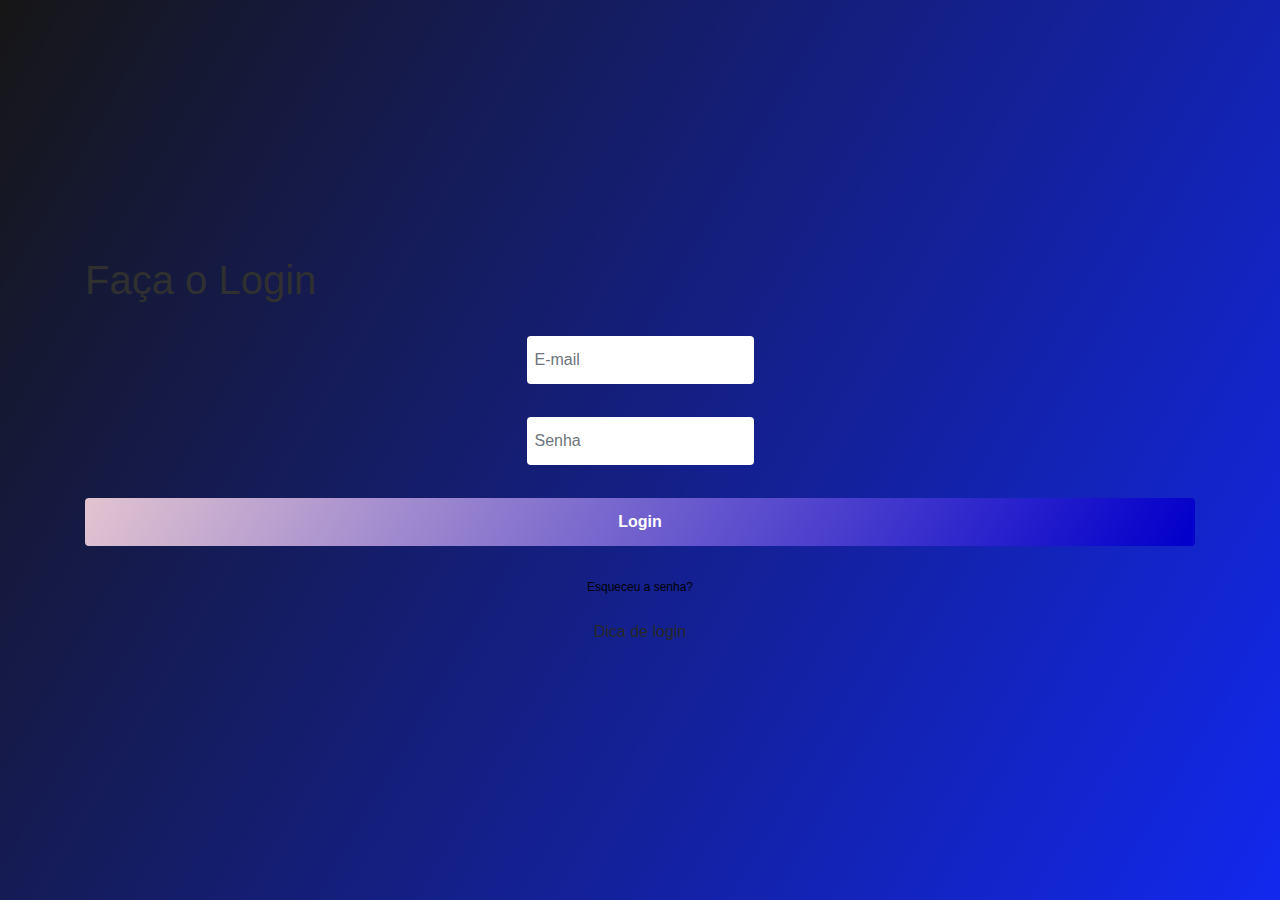
<file: index.html>
<!DOCTYPE html>
<html lang="en">

<head>
    <meta charset="UTF-8">
    <meta http-equiv="X-UA-Compatible" content="IE=edge">
    <meta name="viewport" content="width=device-width, initial-scale=1.0">
    <link rel="stylesheet" href="https://stackpath.bootstrapcdn.com/bootstrap/4.5.2/css/bootstrap.min.css">
    <link rel="stylesheet" href="styles/style.css">
    <link rel="shortcut icon" href="styles/images/favicon/favicon.ico" type="image/x-icon">

    <title>Autenticação</title>
</head>

<body>
    <main class="login">

        <div class="container">

            <h1 class="login_title">Faça o Login</h1>

            <form class="login-form">

                <div class="form-group">
                    <input class="form-control login_input" type="email" placeholder="E-mail" id="e-mail">
                    <span class="login_input-border"></span>
                </div>

                <div class="form-group">
                    <input class="form-control login_input" type="password" placeholder="Senha" id="senha">
                    <span class="login_input-border"></span>
                </div>

                <button class="btn btn-primary login_submit" id="login" onclick="logar(); return false">Login</button>

                <a style="text-decoration: none; color: black;" class="login_reset" href="paginas/esqueci a senha.html">Esqueceu a senha?</a>
                <br>
                <a style="text-decoration: none; color: rgb(39, 39, 39);" href="paginas/esqueci a senha.html">Dica de login</a>

            </form>
        </div>
    </main>

    <!-- Bootstrap JS e jQuery (opcional, necessário para alguns recursos do Bootstrap) -->
    <script src="https://code.jquery.com/jquery-3.5.1.slim.min.js"></script>
    <script src="https://cdn.jsdelivr.net/npm/@popperjs/core@2.0.7/dist/umd/popper.min.js"></script>
    <script src="https://stackpath.bootstrapcdn.com/bootstrap/4.5.2/js/bootstrap.min.js"></script>
    <script src="scripts/main.js" defer></script>
</body>

</html>
</file>
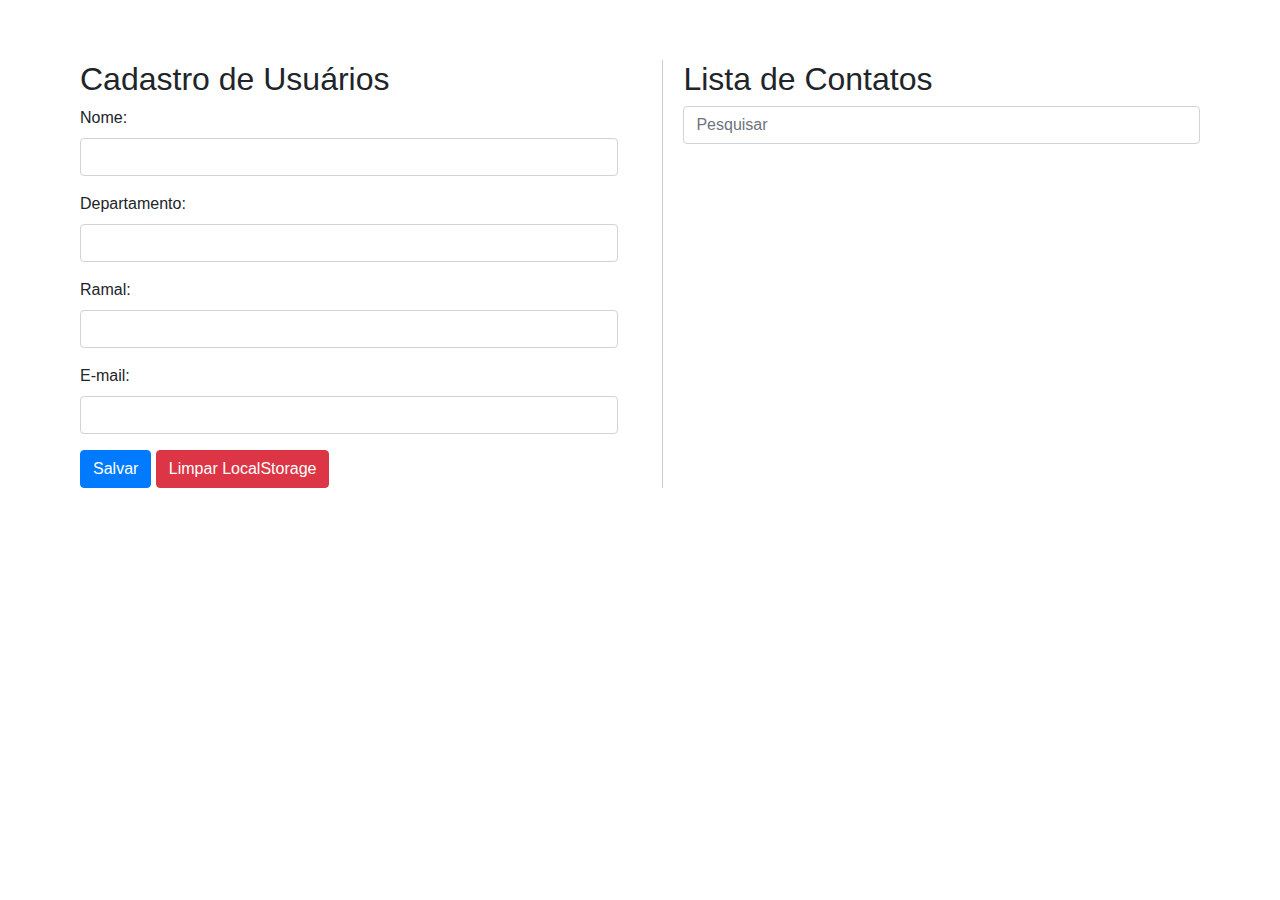
<file: paginas/agenda.html>
<!DOCTYPE html>
<html lang="pt-br">
<head>
  <meta charset="UTF-8">
  <meta name="viewport" content="width=device-width, initial-scale=1.0">
  <link rel="stylesheet" href="https://stackpath.bootstrapcdn.com/bootstrap/4.5.2/css/bootstrap.min.css">
  <style>
    body {
      font-family: 'Arial', sans-serif;
      margin: 0;
      padding: 0;
    }

    .container {
      display: flex;
      flex-direction: column;
      margin-top: 50px;
      padding: 10px;
    }

    .form-container,
    .contacts-container {
      width: 100%;
      margin-bottom: 20px;
    }

    .contacts-container {
      border-left: none;
      padding-left: 0;
    }

    .search-bar {
      margin-bottom: 20px;
    }

    .contact-item {
      margin-bottom: 20px;
      padding: 10px;
      border: 1px solid #ccc;
      border-radius: 5px;
      display: flex;
      justify-content: space-between;
      align-items: center;
    }

    .contact-item .btn {
      padding: 0.2rem 0.5rem;
      font-size: 12px;
    }

    .contact-item .btn-group {
      display: flex;
    }

    .contact-item .btn-group button {
      margin-right: 5px;
    }

    @media (min-width: 576px) {
      .container {
        flex-direction: row;
        justify-content: space-between;
      }

      .form-container,
      .contacts-container {
        width: 48%;
      }

      .contacts-container {
        border-left: 1px solid #ccc;
        padding-left: 20px;
      }
    }

    @media (max-width: 768px) {
      .contact-item .btn {
        padding: 0.2rem 0.5rem;
        font-size: 12px;
      }
    }

    @media (max-width: 576px) {
      .contact-item .btn {
        padding: 0.2rem 0.3rem;
        font-size: 10px;
      }
    }
  </style>
</head>
<body>

<div class="container">
  <div class="form-container">
    <h2>Cadastro de Usuários</h2>
    <form id="userForm">
      <div class="form-group">
        <label for="name">Nome:</label>
        <input type="text" class="form-control" id="name" required>
      </div>
      <div class="form-group">
        <label for="department">Departamento:</label>
        <input type="text" class="form-control" id="department" required>
      </div>
      <div class="form-group">
        <label for="ramal">Ramal:</label>
        <input type="text" class="form-control" id="ramal" required>
      </div>
      <div class="form-group">
        <label for="email">E-mail:</label>
        <input type="email" class="form-control" id="email" required>
      </div>
      <button type="button" class="btn btn-primary" onclick="salvarContato()">Salvar</button>
      <button type="button" class="btn btn-danger" onclick="limparLocalStorage()">Limpar LocalStorage</button>
    </form>
  </div>

  <div class="contacts-container">
    <h2>Lista de Contatos</h2>
    <div class="search-bar">
      <input type="text" class="form-control" id="searchInput" placeholder="Pesquisar" oninput="filtrarContatos()">
    </div>
    <ul id="contactsList" class="list-unstyled"></ul>
  </div>
</div>

<script>
  function salvarContato() {
    const name = document.getElementById('name').value;
    const department = document.getElementById('department').value;
    const ramal = document.getElementById('ramal').value;
    const email = document.getElementById('email').value;

    const contato = { name, department, ramal, email };

    // Recuperar contatos existentes do localStorage
    const contatosSalvos = JSON.parse(localStorage.getItem('contatos')) || [];

    // Adicionar novo contato
    contatosSalvos.push(contato);

    // Salvar no localStorage
    localStorage.setItem('contatos', JSON.stringify(contatosSalvos));

    // Limpar formulário
    document.getElementById('userForm').reset();

    // Atualizar lista de contatos
    exibirContatos();
  }

  function exibirContatos() {
    const contatosSalvos = JSON.parse(localStorage.getItem('contatos')) || [];
    const contactsList = document.getElementById('contactsList');

    // Limpar a lista antes de exibir os contatos
    contactsList.innerHTML = '';

    contatosSalvos.forEach((contato, index) => {
      const listItem = document.createElement('li');
      listItem.classList.add('contact-item');
      
      const infoContainer = document.createElement('div');
      infoContainer.innerHTML = `
        <strong>${contato.name}</strong> - ${contato.department} - Ramal: ${contato.ramal} - Email: ${contato.email}
      `;
      
      const actionsContainer = document.createElement('div');
      
      const editButton = document.createElement('button');
      editButton.classList.add('btn', 'btn-warning', 'mr-2');
      editButton.innerHTML = 'Editar';
      editButton.onclick = () => editarContato(index);
      
      const deleteButton = document.createElement('button');
      deleteButton.classList.add('btn', 'btn-danger');
      deleteButton.innerHTML = 'Excluir';
      deleteButton.onclick = () => excluirContato(index);

      actionsContainer.appendChild(editButton);
      actionsContainer.appendChild(deleteButton);
      
      listItem.appendChild(infoContainer);
      listItem.appendChild(actionsContainer);

      contactsList.appendChild(listItem);
    });
  }

  function filtrarContatos() {
    const contatosSalvos = JSON.parse(localStorage.getItem('contatos')) || [];
    const searchTerm = document.getElementById('searchInput').value.toLowerCase();
    const filteredContacts = contatosSalvos.filter(contato =>
      contato.name.toLowerCase().includes(searchTerm) ||
      contato.department.toLowerCase().includes(searchTerm) ||
      contato.ramal.toLowerCase().includes(searchTerm) ||
      contato.email.toLowerCase().includes(searchTerm)
    );

    // Exibir contatos filtrados
    const contactsList = document.getElementById('contactsList');

    // Limpar a lista antes de exibir os contatos filtrados
    contactsList.innerHTML = '';

    filteredContacts.forEach((contato, index) => {
      const listItem = document.createElement('li');
      listItem.classList.add('contact-item');
      
      const infoContainer = document.createElement('div');
      infoContainer.innerHTML = `
        <strong>${contato.name}</strong> - ${contato.department} - Ramal: ${contato.ramal} - Email: ${contato.email}
      `;
      
      const actionsContainer = document.createElement('div');
      
      const editButton = document.createElement('button');
      editButton.classList.add('btn', 'btn-warning', 'mr-2');
      editButton.innerHTML = 'Editar';
      editButton.onclick = () => editarContato(index);
      
      const deleteButton = document.createElement('button');
      deleteButton.classList.add('btn', 'btn-danger');
      deleteButton.innerHTML = 'Excluir';
      deleteButton.onclick = () => excluirContato(index);

      actionsContainer.appendChild(editButton);
      actionsContainer.appendChild(deleteButton);
      
      listItem.appendChild(infoContainer);
      listItem.appendChild(actionsContainer);

      contactsList.appendChild(listItem);
    });
  }

  function limparLocalStorage() {
    // Limpar o localStorage
    localStorage.removeItem('contatos');

    // Atualizar lista de contatos
    exibirContatos();
  }

  function editarContato(index) {
    const contatosSalvos = JSON.parse(localStorage.getItem('contatos')) || [];
    const contato = contatosSalvos[index];

    // Preencher o formulário de edição
    document.getElementById('name').value = contato.name;
    document.getElementById('department').value = contato.department;
    document.getElementById('ramal').value = contato.ramal;
    document.getElementById('email').value = contato.email;

    // Remover o contato da lista
    contatosSalvos.splice(index, 1);

    // Atualizar o localStorage
    localStorage.setItem('contatos', JSON.stringify(contatosSalvos));

    // Atualizar a lista de contatos exibida
    exibirContatos();
  }

  function excluirContato(index) {
    const contatosSalvos = JSON.parse(localStorage.getItem('contatos')) || [];

    // Remover o contato da lista
    contatosSalvos.splice(index, 1);

    // Atualizar o localStorage
    localStorage.setItem('contatos', JSON.stringify(contatosSalvos));

    // Atualizar a lista de contatos exibida
    exibirContatos();
  }

  // Exibir contatos na inicialização
  exibirContatos();
</script>

</body>
</html>
</file>
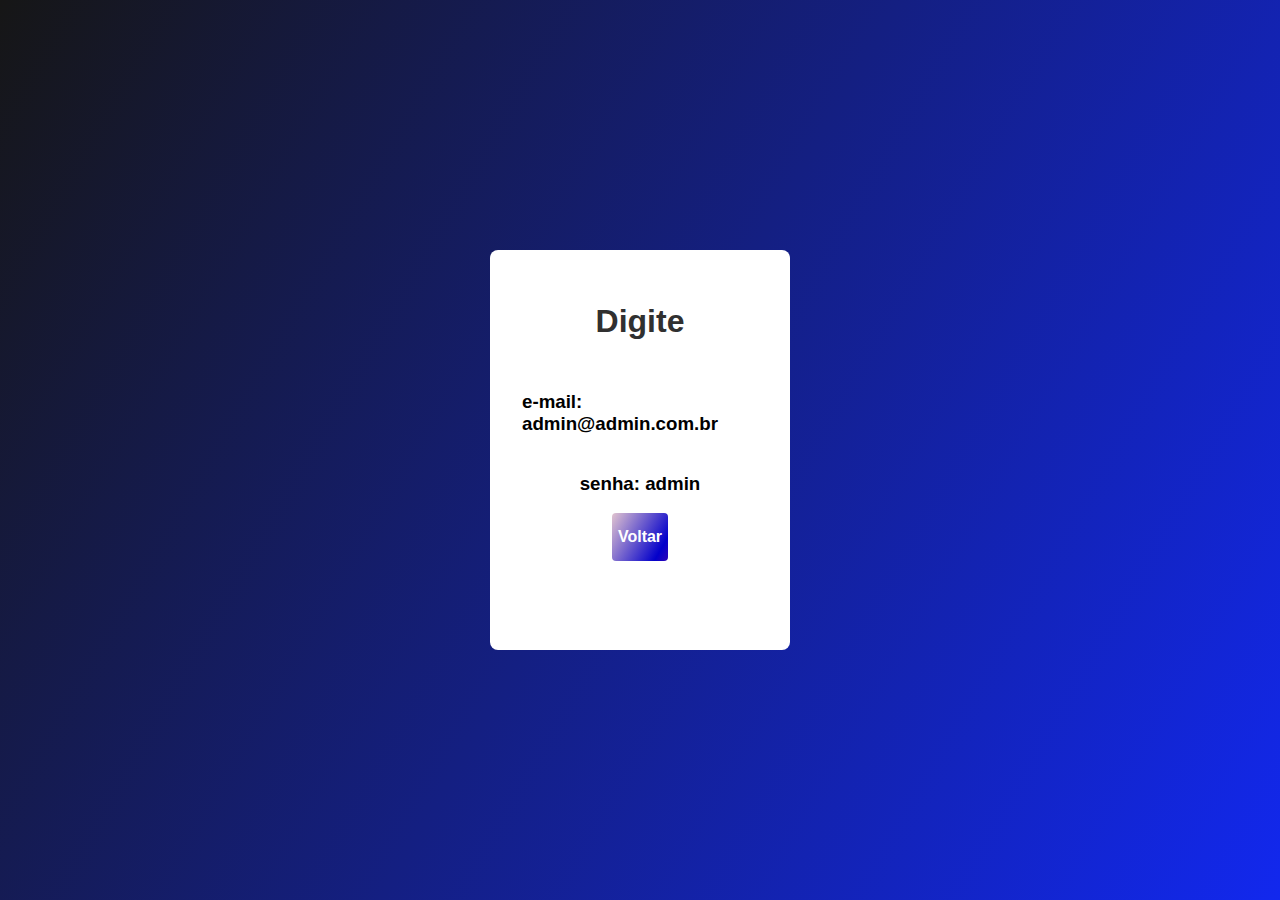
<file: paginas/esqueci a senha.html>
<!DOCTYPE html>
<html lang="en">
<head>
    <meta charset="UTF-8">
    <meta http-equiv="X-UA-Compatible" content="IE=edge">
    <meta name="viewport" content="width=device-width, initial-scale=1.0">
    <link rel="stylesheet" href="../styles/style.css">
    <script src="../scripts/main.js" defer></script>
    <title>Login</title>
</head>
<body>
    <main class="login">
        <div class="login_container">
            <h1 class="login_title">Digite</h1>
            <h3>e-mail: admin@admin.com.br</h3>
            <h3>senha: admin</h3>
            <a href="../index.html"><button class="login_submit">Voltar</button></a>
            </form>
        </div>
    </main>
</body>
</html>
</file>
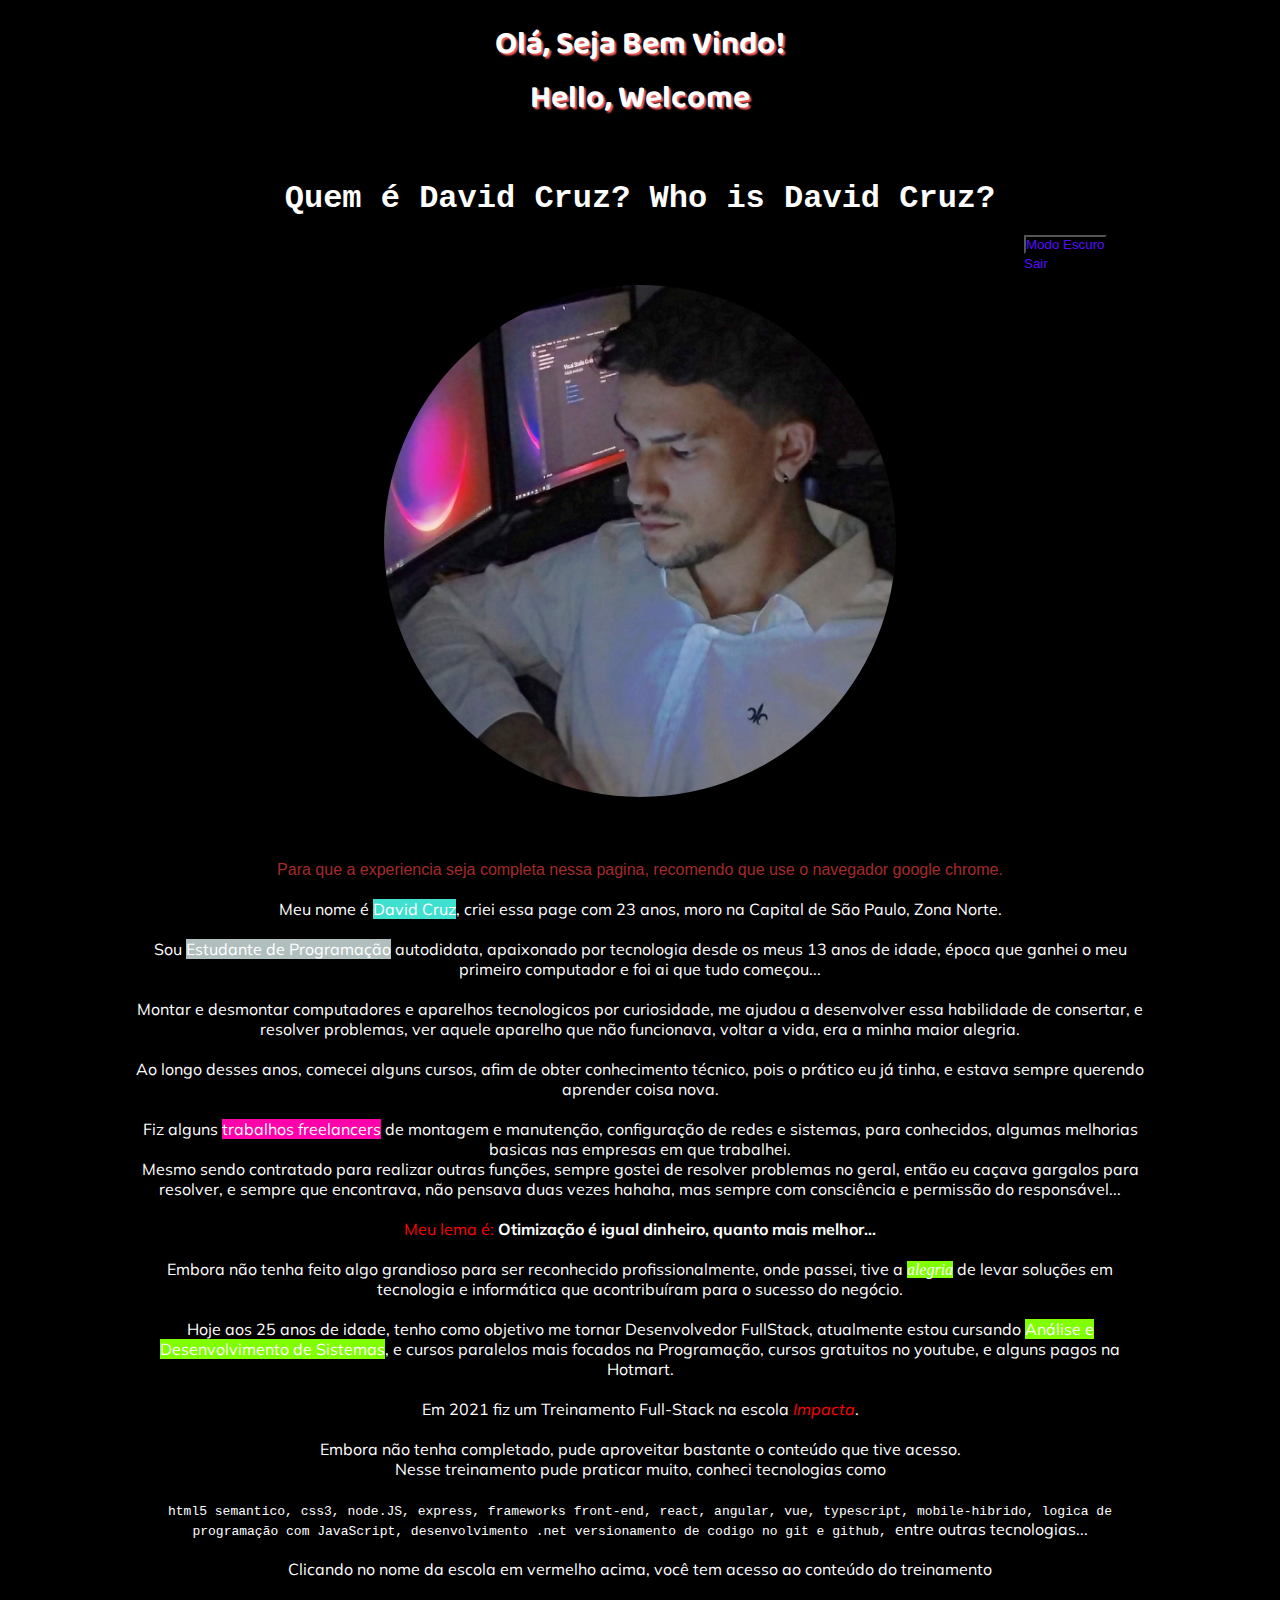
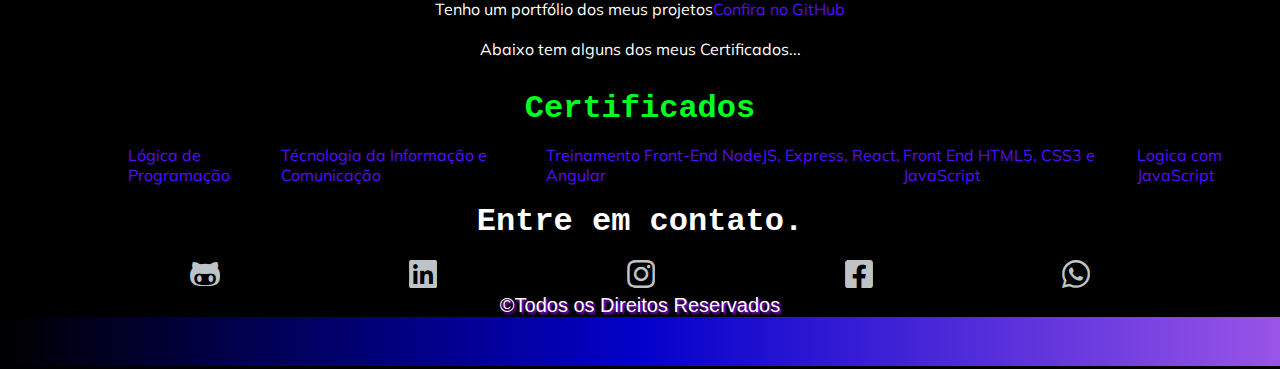
<file: profile/profile.html>
<!DOCTYPE html>
<html lang="pt-br">

<head>
    <meta charset="UTF-8">
    <meta http-equiv="X-UA-Compatible" content="IE=edge">
    <meta name="viewport" content="width=device-width, initial-scale=1.0">
    <link rel="shortcut icon" href="docs/img/favicon/favicon.ico" type="image/x-icon">
    <link rel="stylesheet" href="docs/style/main.css">
    <script src="docs/script/main.js" defer></script>
    <title>Olá, seja bem Vindo</title>
</head>

<body>
    <header>
        <h1>Olá, seja bem vindo! <br> Hello, welcome</h1>
    </header>
    <h2>
        Quem é David Cruz? Who is David Cruz?
    </h2>
    <button id="screen_mode"><a href=".././docs/script/main.js">Modo Escuro</a></button>
    <button class="sair"><a href=".././index.html">Sair</a></button>
    <!-- <mark style="background-color: chartreuse;">##</mark> -->
    <br>
    <div class="wrapper">
        <img class="img-wrapper" src="docs/img/perfil/IMG_20221017_222047_867.jpg" alt="imagem-perfil">
        <br><br>

        <br><br>
        <p style="  color: brown;
                    font-family: sans-serif;
                    cursor: pointer;
                                ">
            Para que a experiencia seja completa nessa pagina, recomendo que use o navegador google chrome.
        </p> <br>
        <p>
            Meu nome é <mark style="background-color: turquoise">David Cruz</mark>,
            criei essa page com 23 anos, moro na Capital de São Paulo, Zona Norte.
        </p>
        <br>
        <p>
            Sou <mark style="background-color: rgb(177, 190, 190);">Estudante de Programação</mark>
            autodidata, apaixonado por tecnologia desde os meus 13 anos de idade, época que ganhei o meu primeiro
            computador e foi ai que tudo começou...
        </p>
        <br>
        <!--sei que nao pode usar a tag br assim haha, vou corrigir-->
        <p>
            Montar e desmontar computadores e aparelhos tecnologicos por curiosidade, me ajudou a desenvolver essa
            habilidade de consertar, e resolver problemas, ver aquele aparelho que não funcionava, voltar a vida, era a
            minha maior alegria.
        </p>
        <br>
        <p>
            Ao longo desses anos, comecei alguns cursos, afim de obter
            conhecimento técnico, pois o prático eu já tinha, e estava sempre querendo aprender coisa nova.
        </p>
        <br>
        <p>
            Fiz alguns <mark style="background-color: rgb(255, 0, 170);">trabalhos freelancers</mark> de montagem e
            manutenção, configuração de redes e sistemas, para conhecidos, algumas melhorias basicas nas empresas em que
            trabalhei. <br>
            Mesmo sendo contratado para realizar outras funções, sempre gostei de resolver problemas no geral, então eu
            caçava gargalos para resolver, e sempre que encontrava, não pensava duas vezes hahaha, mas sempre com
            consciência e permissão do responsável...
        </p>
        <br>
        <p style="color: rgb(255, 0, 0);">Meu lema é: <b>Otimização é igual dinheiro, quanto mais melhor...</b>
        </p>
        <br>
        <p>
            Embora não tenha feito algo grandioso para ser reconhecido profissionalmente, onde passei, tive a <mark
                class="alegria" style="background-color: chartreuse;">alegria</mark> de levar soluções em tecnologia e
            informática que acontribuíram para o sucesso do negócio.
        </p>
        <br>
        <p>
            Hoje aos 25 anos de idade, tenho como objetivo me tornar Desenvolvedor FullStack, atualmente estou cursando
            <mark style="background-color: chartreuse;">Análise e Desenvolvimento de Sistemas</mark>, e cursos paralelos
            mais focados na Programação, cursos gratuitos no youtube, e alguns pagos na Hotmart.
        </p>
        <br>
        <p>
            Em 2021 fiz um <mark style="background-color:black; color: white"> Treinamento Full-Stack</mark> na escola
            <a class="escola" href="https://www.impacta.com.br/cursos/desenvolvedor-full-stack">Impacta</a>.
        </p>
        <br>
        <p>
            Embora não tenha completado, pude aproveitar bastante o conteúdo que tive acesso.
            <br>Nesse treinamento pude praticar muito, conheci tecnologias como
        </p>
        <br>
        <p>
            <code>html5 semantico, css3, node.JS, express, frameworks front-end, react, angular, vue, typescript, mobile-hibrido, logica de programação com JavaScript, desenvolvimento .net versionamento de codigo no git e github, </code>entre
            outras tecnologias...
        </p>
        <br>
        <p>
            Clicando no nome da escola em vermelho acima, você tem acesso ao conteúdo do treinamento
        </p>
        <br>
        <p>
            Tenho um portfólio dos meus projetos<a href="https://github.com/icruzdavid?tab=repositories">Confira no
                GitHub </a>
        </p>
        <br>
        <p>
            <mark>Abaixo</mark> tem alguns dos meus Certificados...
        </p>
    </div>

    <h2 style="color: rgb(0, 255, 34);">Certificados</h1>
        <div class="gallery">
            <div class="gallery-item">
                <p>
                    <a href="docs/certificados/pdfs/certificado logica de programação.pdf"
                        class="gallery-preview">Lógica de Programação</a>
                </p>
                <!--<img src="##"class="gallery-preview"/>-->
            </div>
            <div class="gallery-item">
                <p>
                    <a href="docs/certificados/pdfs/certificado tecnologia da info e comunicação.pdf">Técnologia da
                        Informação e Comunicação</a>
                </p>
                <!--<img src="##"class="gallery-preview"/>-->
            </div>
            <div class="gallery-item">
                <p>
                    <a href="docs/certificados/pdfs/Front End Node.JS/certificado-Front-End-Node-JS.pdf">Treinamento
                        Front-End NodeJS, Express, React, Angular</a>
                </p>
                <!--<img src="##"class="gallery-preview"/>-->
            </div>
            <div class="gallery-item">
                <p>
                    <a
                        href="docs/certificados/pdfs/Developer Front End com HTML5, CSS3 e JavaScript/desenvolvimento-front-end-html5.pdf">Front
                        End HTML5, CSS3 e JavaScript</a>
                </p>
                <!--<img src="##"class="gallery-preview"/>-->
            </div>
            <div class="gallery-item">
                <p>
                    <a
                        href="docs/certificados/pdfs/Conceitos de Lógica de Programação com JavaScript/logica-de-programacao-JavaScript.pdf">Logica
                        com JavaScript</a>
                </p>
                <!--<img src="docs/img/imgs-certificados/conceit-logica.png"class="gallery-preview"/>-->
            </div>
        </div>
        <h2>Entre em contato.</h2>
        <section class="social-media">
            <a href="https://github.com/icruzdavid" target="_blank"><i class="fab fa-github-alt"></i></a>
            <a href="https://www.linkedin.com/in/icruzdavid/" target="_blank"><i class="fab fa-linkedin"></i></a>
            <a href="https://www.instagram.com/icruzdavid/" target="_blank"><i class="fab fa-instagram"></i></a>
            <a href="https://www.facebook.com/icruzdavid" target="_blank"><i class="fab fa-facebook-square"></i></a>
            <a href="https://wa.me/5511981682592" target="_blank"><i class="fab fa-whatsapp"></i></a>
        </section>

        <footer>
            <p>&copy;Todos os Direitos Reservados</p>
        </footer>
        <!--AQUI COMEÇA O CSS
<style>
@import url('https://fonts.googleapis.com/css2?family=Baloo+Da+2:wght@400;500;600;700&family=Josefin+Slab:ital,wght@0,300;0,400;0,600;0,700;1,300;1,500;1,600&family=Mulish:ital,wght@0,200;0,300;0,400;0,500;1,200;1,300;1,400&display=swap');
@import url('https://cdnjs.cloudflare.com/ajax/libs/font-awesome/5.15.4/css/all.min.css');
*{
margin: 0;
padding: 0;
overflow-x: hidden;
scrollbar-highlight-color: aquamarine;
}
::-webkit-scrollbar {
width: 15px;
}
/* Track */
::-webkit-scrollbar-track {
box-shadow: inset 0 0 5px rgb(8, 8, 8); 
border-radius: 10px;
}
/* Handle */
::-webkit-scrollbar-thumb {
background: rgb(4, 185, 240); 
border-radius: 10px;
}
/* Handle on hover */
::-webkit-scrollbar-thumb:hover {
background: #2b2f31; 
border-radius: 10px;
}
:root{
--font-h1: "Baloo Da 2", serif; /*variavel para caso queira mudar as fontes n precise 1por 1*/
--font-h2: "Josefin Slab", serif; /*fonte secundaria, h2*/
--font-sobre: "Mulish", serif; /*fonte de ação p usar nos links, buttom, td q for ação*/
}
header{
height: 10vh;
padding-top: 0%;
padding-bottom: 5vh;
font-family: Verdana, Geneva, Tahoma, sans-serif;
text-align: center;
text-shadow: .2vh .2vh .2vh black;
color: white;
background: #bdc3c7;  
background: -webkit-linear-gradient(to right, #2c3e50, #bdc3c7);  
background: linear-gradient(to right, #2c3e50, #bdc3c7); 
overflow: hidden;
}
footer{
height: 8vh;
font-family: Verdana, Geneva, Tahoma, sans-serif;
text-align: center;
text-shadow: .2vh .2vh .2vh black;
color: white;
background: #bdc3c7;  
background: -webkit-linear-gradient(to right, #2c3e50, #bdc3c7);  
background: linear-gradient(to right, #2c3e50, #bdc3c7); 
}
.social-media{
display: flex;
position: relative;
width: 100%;
justify-content: space-evenly; /*distribui um espacinho entre os elemttos*/
}
h1{
font-family: var(--font-h1);
padding: 2vh;
text-transform: capitalize;
text-decoration: none;
}
h2{
text-align: center;
font-weight: bolder;
padding: 2vh;
font-family: monospace;
font-size: 32px;
}
footer p{
font-size: 20px;
}
div .wrapper p{
margin: 5vh 0 0 5vh;
font-family: var(--font-sobre);
letter-spacing: .5px;
}
mark:hover{
filter: invert();
cursor: pointer;
}
i:hover{
color: rgb(0, 0, 0);
}
a{
text-decoration: none;
}
a:hover{
color: red;
}
i{
font-size: 32px;
}
section i{
color: #bdc3c7 ;
}
div .wrapper{
width: 60%;
height: 100%;
}
div .img-wrapper{
width: 50%;
height: 50%;
margin-left: 30vh;
border-radius: 100%;
box-shadow: .4rem .5rem 1rem black;
}
/*certificados css*/
.gallery{
display: flex;
width: 90%;
margin-left: 10%;
}
.gallery-item img{
position: relative;
width: 50%;
height: auto;
border-style: solid;
cursor: pointer;
}


/*media queries*/
@media (max-width:415px) and (orientation:portrait){
header{
height:15vh;
}
.social-media{
display: flex;
position: relative;
width: 100%;
justify-content: space-evenly; /*distribui um espacinho entre os elemttos*/
}
div.wrapper{
width: 100%;
font-family: var(--font-sobre);
}
.wrapper p{
margin: 0 !important;
width: 95%;
padding: 1% 1%;
text-align: center;
font-family: var(--font-sobre);
}
div .img-wrapper{
width: 95%;
height: 40%;
margin-left: 2%;
border-radius: 100%;
}

.gallery{
display: flex;
flex-direction: column;
width: 90%;
margin-left: 25%;
}

.gallery-item img{
width: 50%;
height: auto;
border-style: solid;
cursor: pointer;
}
}
/* Smartphone modo paisagem */
@media (max-width:927px) and (orientation:landscape){
header{
height:25vh;
}
footer p{
text-align: center;
}
}
</styl>
-->
</body>

</html>
</file>
<file: styles/style.css>
:root {
    --input-linear: linear-gradient(120deg, #161616, #1228ee);
    --button-linar: linear-gradient(120deg, #e2c4d0, #0300cb, #dd1464);
    --white: #ffff

}



body{
    margin: 0;
    padding: 0;
    font-family: sans-serif;
}
.login {
    height: 100vh;
    background: var(--input-linear); /*aqui é a cor do degrade d fundo*/
    display: flex;
    justify-content: center;
    align-items: center;
}
.login_container {
    min-height: 400px;
    width:  300px;
    background-color: var(--white); /*aqui é a cor do conteiner branco login*/
    box-sizing: border-box; /*calcula o tam do padding ficar maior o navgtor*/
    padding: 32px;
    border-radius: 8px;
    display: flex;
    flex-direction: column;
    align-items: center;
}
.login_title {
    margin-bottom: 32px;
    color: #303030; /*aqui é a cor do texto grande LOGIN*/
}
.login-form {
    width: 100%;
    display: flex;
    flex-direction: column;
    align-items: center;
    justify-content: center;
}
.login_input{
    height: 48px;
    width: 100%;
    box-sizing: border-box;
    padding-left: 8px;
    border: unset;
    outline: none;
}
.login_input-border{
    height: 1px;
    width: 100%;
    margin-bottom: 16px;
    background-color: #cfcfcf;
    transition: .3s ease-in-out;
}
.login_input-border::after{
    content:'';
    display: block;
    height: 1px;
    width: 0;
    margin-bottom: 16px;
    background: var(--input-linear);
    transition: .3s ease-in-out;
}

.login_input:focus + .login_input-border::after {
    width: 100%;
} 

.login_submit{
    height: 48px;
    width: 100%;
    outline: none;
    background: var(--button-linar);
    background-size: 200%;
    margin-bottom: 32px;
    color:var(--white);
    font-size: 16px;
    font-weight: bold;
    border: unset;
    border-radius: 4px;
    cursor: pointer;
    transition: .5s, ease-in-out;
}

.login_submit:hover{
    background-position:right;
    transition: .3s;
}

.login_reset:hover{
    font-size: 12px;
    color: #88151592;
    background-position:right;
    transition: .3s;
}
.login_reset{
    font-size: 12px;;
}
</file>
<file: profile/docs/style/main.css>
@import url('https://fonts.googleapis.com/css2?family=Baloo+Da+2:wght@400;500;600;700&family=Josefin+Slab:ital,wght@0,300;0,400;0,600;0,700;1,300;1,500;1,600&family=Mulish:ital,wght@0,200;0,300;0,400;0,500;1,200;1,300;1,400&display=swap');
@import url('https://cdnjs.cloudflare.com/ajax/libs/font-awesome/5.15.4/css/all.min.css');

* {
    background-color: #000000;
    margin: 0;
    padding: 0;
    overflow-x: hidden;
    scrollbar-highlight-color: rgb(112, 245, 234);
    color: white;
}


::-webkit-scrollbar {
    width: 15px;
}



/* Track */
::-webkit-scrollbar-track {
    box-shadow: inset 0 0 2px rgb(0, 0, 0);
    /*border-radius: 10px;*/
}


/* Handle */
::-webkit-scrollbar-thumb {
    background: linear-gradient(to right, #000000b2, #0300cba2, #0000008e);
    /*border-radius: 10px;*/
}

/* Handle on hover */
::-webkit-scrollbar-thumb:hover {
    background: #2b2f31;
    border-radius: 10px;
}

:root {
    --font-h1: "Baloo Da 2", serif;
    /*variavel para caso queira mudar as fontes n precise 1por 1*/
    --font-h2: "Josefin Slab", serif;
    /*fonte secundaria, h2*/
    --font-sobre: "Mulish", serif;
    /*fonte de ação p usar nos links, buttom, td q for ação*/
}



header {
    height: 13vh;
    padding-top: 0%;
    padding-bottom: 5vh;
    font-family: Verdana, Geneva, Tahoma, sans-serif;
    text-align: center;
    text-shadow: .2vh .2vh .2vh rgb(255, 92, 92);
    color: white;
    overflow: hidden;
}

footer {
    height: 8vh;
    font-family: Verdana, Geneva, Tahoma, sans-serif;
    text-align: center;
    text-shadow: .2vh .2vh .2vh rgb(153, 1, 255);
    color: white;
    background: #bdc3c7;
    background: -webkit-linear-gradient(to right, #0073e6, #bdc3c7);
    background: linear-gradient(to right, #000000, #0300cb, #9955e7);
    overflow: hidden;
}

.social-media {
    display: flex;
    position: relative;
    width: 100%;
    justify-content: space-evenly;
    background-color: #02020205;
    /*distribui um espacinho entre os elemttos*/
}

h1 {
    font-family: var(--font-h1);
    padding: 2vh;
    text-transform: capitalize;
    text-decoration: none;
}

h2 {
    text-align: center;
    font-weight: bolder;
    padding: 2vh;
    font-family: monospace;
    font-size: 32px;

}

footer p {
    font-size: 20px;
}

div .wrapper p {
    margin: 5vh 0 0 5vh;
    font-family: var(--font-sobre);
    letter-spacing: .5px;
}

mark:hover {
    filter: invert();
    cursor: pointer;
}

i:hover {
    color: rgb(0, 0, 0);
}

a {
    text-decoration: solid;
    color: #550dff;
}

a:hover {
    color: rgb(21, 255, 0);
}

i {
    font-size: 32px;
}

section i {
    color: #bdc3c7;
}

div {
    font-family: var(--font-sobre);
}

.wrapper {
    margin: 1% 10% 1% 10%;
    text-align: center;
}

.wrapper p,
h2 {
    background-color: #00000005;
    border-radius: 1px;
}

div .img-wrapper {
    width: 50%;
    height: 50%;
    border-radius: 100%;
    box-shadow: .4rem .5rem 1rem black;
}

/*certificados css*/
.gallery {
    display: flex;
    width: 90%;
    margin-left: 10%;
}

.gallery-item img {
    position: relative;
    width: 50%;
    height: auto;
    border-style: solid;
    cursor: pointer;
}

hr.footer-hr {
    margin: 1%;
}

a.escola {
    font-style: italic;
    color: red;
}

mark.alegria {
    font-weight: lighter;
    font-style: italic;
    font-family: 'Trebuchet MS';
}

button {

    margin-left: 80%;
}

.sair {
    border: none;
    background-color: white;
    cursor: pointer;
}

.sair:hover {
    color: chartreuse;
}

/*media queries*/
@media (max-width:416px) and (orientation:portrait) {

    .social-media {
        display: flex;
        position: relative;
        width: 100%;
        justify-content: space-evenly;
        /*distribui um espacinho entre os elemttos*/
    }

    div .wrapper {
        width: 100%;
        font-family: var(--font-sobre);
    }

    .wrapper p {
        margin: 0;
        width: 95%;
        padding: 1% 1%;
        text-align: center;
        font-family: var(--font-sobre);
    }

    div .img-wrapper {
        width: 75%;
        height: auto;
        margin-left: 0.1px;
        border-radius: 100%;
    }

    .gallery {
        display: flex;
        flex-direction: column;
        width: 90%;
        margin-left: 25%;
    }

    .gallery-item img {
        width: 50%;
        height: auto;
        border-style: solid;
        cursor: pointer;
    }

    .gallery {
        display: flex;
        position: relative;
        margin: 5%;
        height: 5%;
        cursor: pointer;
    }
}

/* Smartphone modo paisagem */
@media (max-width:927px) and (orientation:landscape) {
    header {
        height: 25vh;
    }

    footer p {
        text-align: center;
    }
}
</file>
